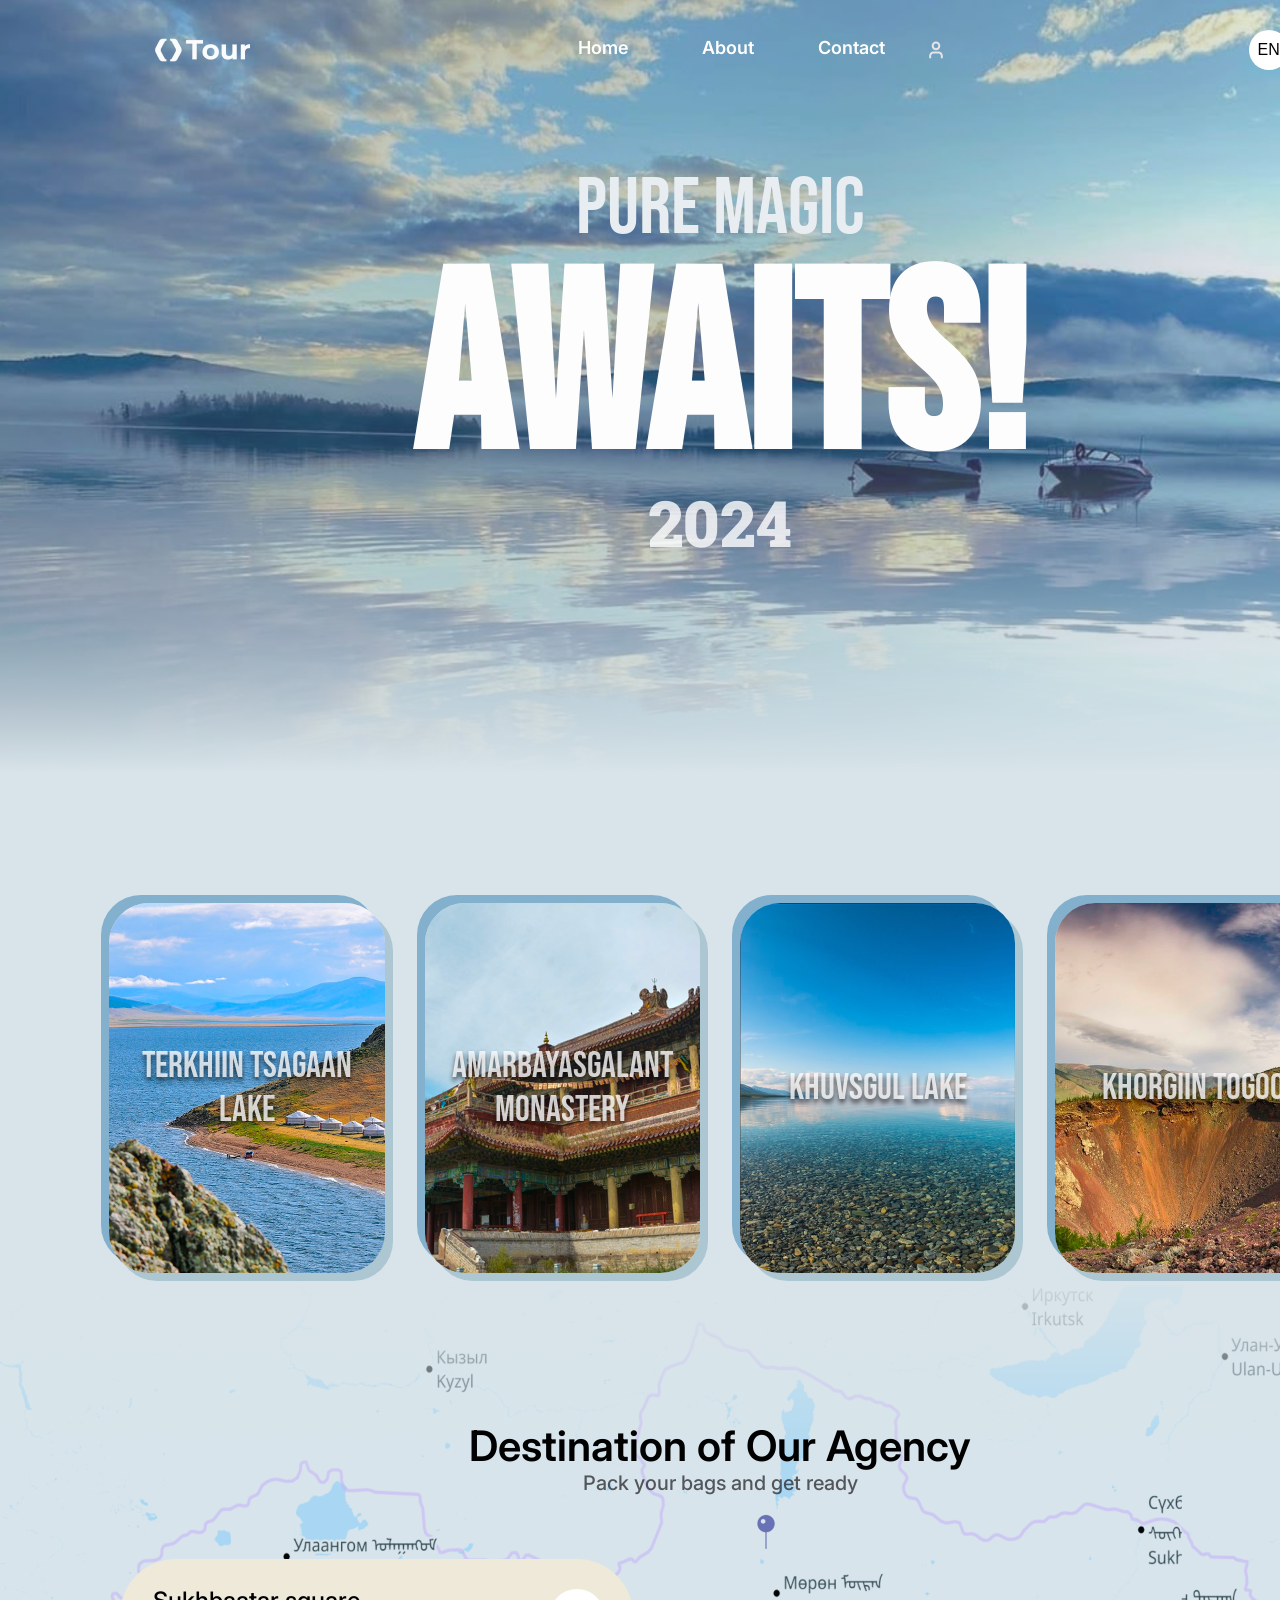
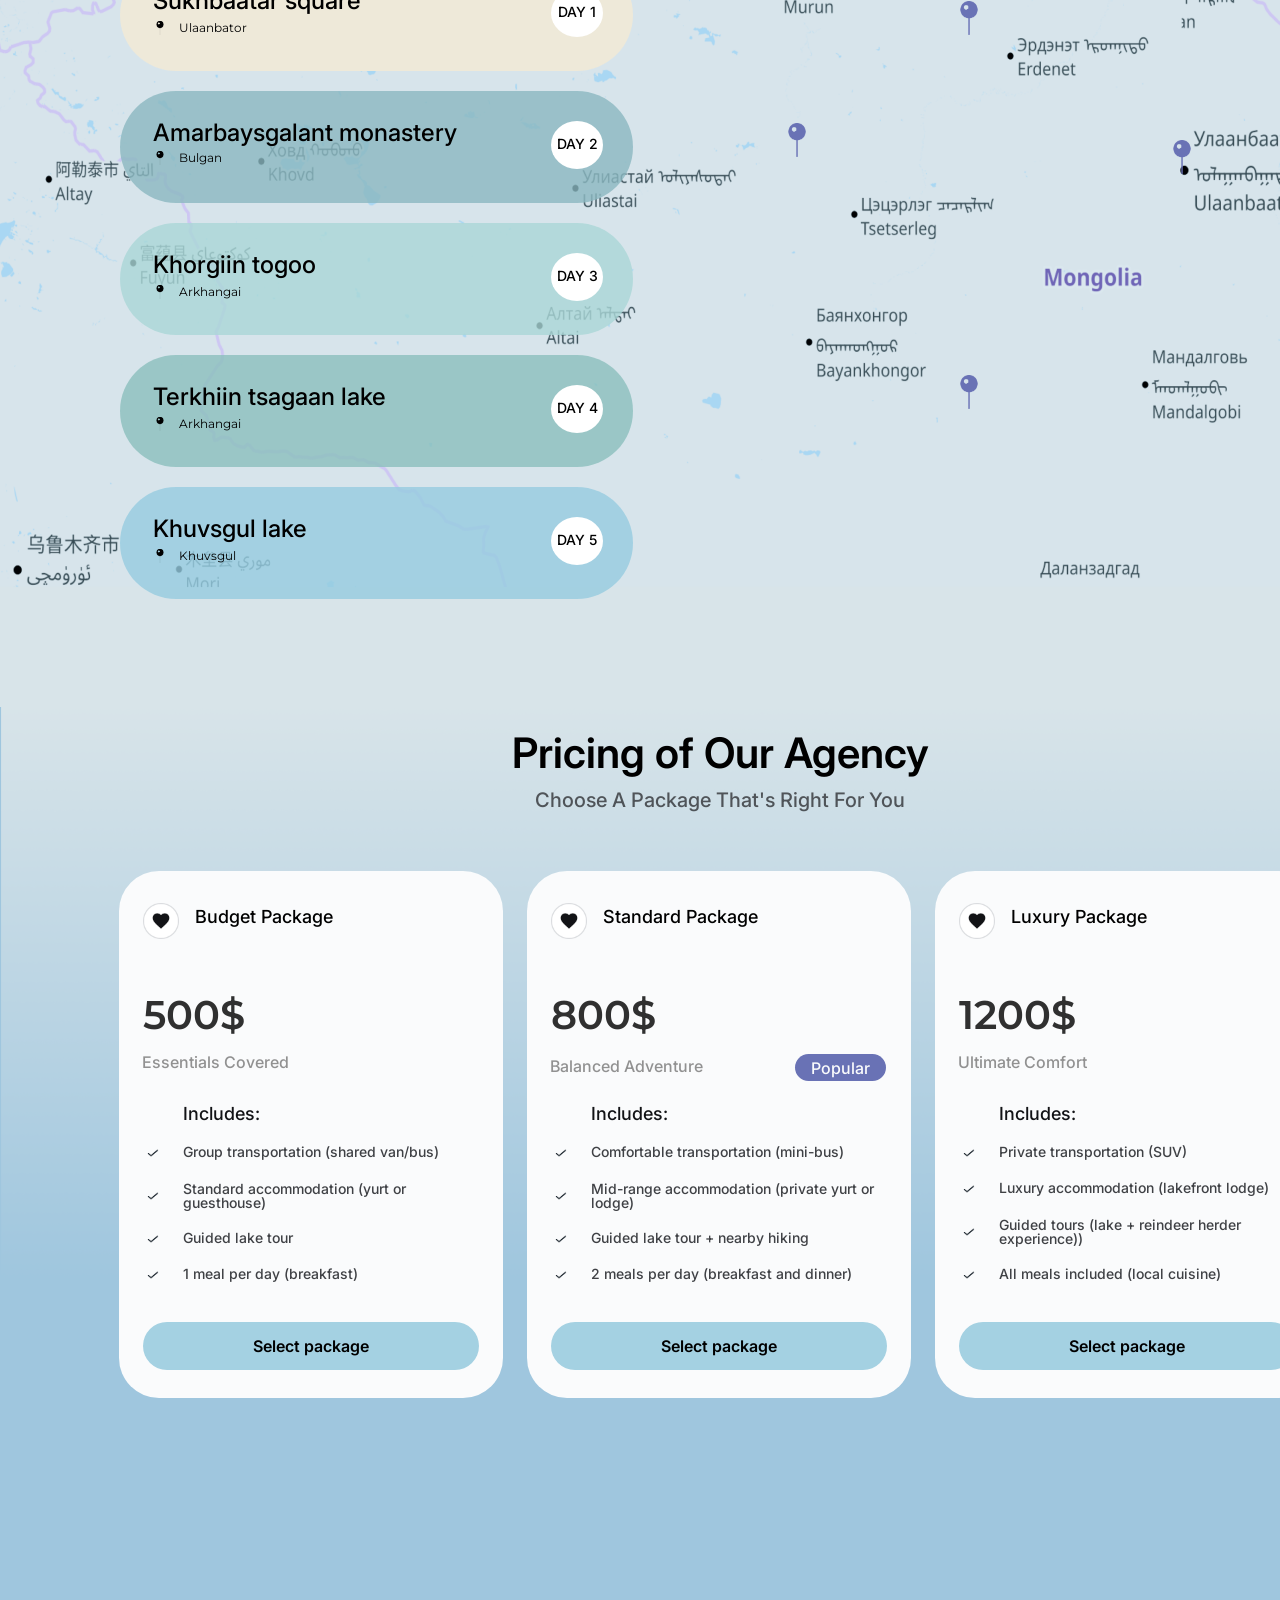
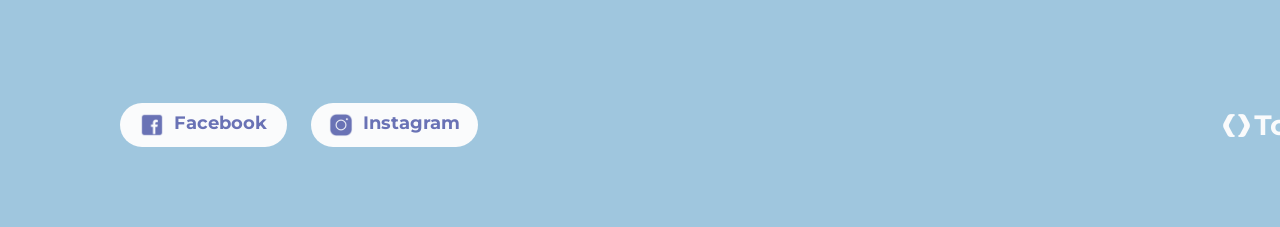
<file: index.html>
<!doctype html>
<html lang="en">
  <head>
    <meta charset="UTF-8" />
    <meta name="viewport" content="width=device-width, initial-scale=1.0" />
    <title>Pinetour</title>
    <link rel="preconnect" href="https://fonts.googleapis.com" />
    <link rel="preconnect" href="https://fonts.gstatic.com" crossorigin />
    <link
      href="https://fonts.googleapis.com/css2?family=Bebas+Neue&display=swap"
      rel="stylesheet"
    />
    <link rel="preconnect" href="https://fonts.googleapis.com" />
    <link rel="preconnect" href="https://fonts.gstatic.com" crossorigin />
    <link
      href="https://fonts.googleapis.com/css2?family=Bebas+Neue&family=Hanuman:wght@100..900&display=swap"
      rel="stylesheet"
    />
    <link rel="stylesheet" href="index.css" />
  </head>
  <body style="padding: 0px; margin: 0px">
    <main>
      <section id="hero">
        <div class="headerBackground">
          <!-- Header Section -->
          <header
            style="
              height: 100px;
              display: flex;
              justify-content: space-around;
              align-items: center;
              position: fixed;
              width: 1440px;
            "
          >
            <img
              src="/logo 1.png"
              alt="logo"
              style="width: 100px; height: 34px"
            />
            <div style="display: flex; gap: 24px">
              <nav
                style="
                  width: 100px;
                  height: 22px;
                  color: white;
                  
                "
              >
                <a href="#hero" class="a"><p class="style">Home</p></a>
              </nav>
              <nav
                style="
                  width: 100px;
                  height: 22px;
                  color: white;
                  
                "
              >
                <a href="#Location" class="a"><p class="style">About</p></a>
              </nav>
              <nav
                style="
                  width: 100px;
                  height: 22px;
                  color: white;
                  
                "
              >
                <a href="#Footer" class="a"><p class="style">Contact</p></a>
              </nav>
              <img src="/user.svg" alt="user icon" />
            </div>
            <div
              style="
                width: 40px;
                height: 40px;
                border-radius: 50%;
                background-color: white;
                display: flex;
                justify-content: center;
                align-items: center;
              "
            >
              EN
            </div>
          </header>

          <!-- Hero Section -->
          <div
            style="
              height: 394px;
              width: 618px;
              align-content: center;
              margin-inline: auto;
              padding-top: 169px;
            "
          >
            <div
              style="
                height: 80px;
                width: 618px;
                display: flex;
                justify-content: center;
                text-align: center;
              "
            >
              <p
                style="
                  display: flex;
                  flex-wrap: wrap;
                  align-content: center;
                  color: #e8edf2;
                  line-height: 100%;
                  font-size: 80px;
                  font-family: Bebas Neue;
                  margin: 0;
                  padding: 0;
                "
              >
                PURE MAGIC
              </p>
            </div>
            <div
              style="
                height: 250px;
                width: 618px;
                display: flex;
                justify-content: center;
                align-content: center;
              "
            >
              <p
                style="
                  color: #fdfdfe;
                  font-family: &quot;Bebas Neue&quot;, sans-serif;
                  font-size: 250px;
                  line-height: 100%;
                  margin: 0px;
                  padding: 0px;
                  display: flex;
                  flex-wrap: wrap;
                  font-weight: bold;
                "
              >
                AWAITS!
              </p>
            </div>
            <p
              class="style1"
            >
              2024
            </p>
          </div>
        </div>
      </section>
      <section id="Location">
        <div
          style="
            background-image: url(/1.1.png);
            width: 1440px;
            height: 512px;
            padding: 10px;
            margin: auto;
          "
        >
          <div class="card-container">
            <div class="card cardImgOne">
              <p class="cardText">Terkhiin tsagaan lake</p>
            </div>
            <div class="card cardImgTwo">
              <p class="cardText">Amarbayasgalant Monastery</p>
            </div>
            <div class="card cardImgThree">
              <p class="cardText">Khuvsgul lake</p>
            </div>
            <div class="card cardImgFour">
              <p class="cardText">Khorgiin togoo</p>
            </div>
          </div>
        </div>
      </section>
      <section id="Roadmap">
        <div class="roadMapContainer">
          <div class="roadMapTContainer">
            <div class="roadMapTextContainer">
              <h1 class="semi-bold-text destinationText">
                Destination of Our Agency
              </h1>
              <p class="semi-bold-text2 destinationDescription">
                Pack your bags and get ready
              </p>
            </div>
            <div class="destinationCardContainer">
              <div class="roadMap">
                <div
                  class="destinationCard sukh"
                  style="background-color: #eee9d9"
                >
                  <div class="roadMap1">
                    <div class="roadMap2">
                      <p class="semi-bold-text3">Sukhbaatar square</p>
                      <div class="roadMap3">
                        <img
                          src="Icon Container 2.png"
                          alt="icon"
                          style="width: 14px; height: 14px"
                        />
                        <p class="roadMap4">Ulaanbator</p>
                      </div>
                    </div>
                    <div class="roadMap5">
                      <p class="roadMap6">DAY 1</p>
                    </div>
                  </div>
                </div>
                <div
                  class="destinationCard amar"
                  style="background-color: #8bb8c1cc"
                >
                  <div class="roadMap1">
                    <div class="roadMap7">
                      <p class="semi-bold-text3">Amarbaysgalant monastery</p>
                      <div class="roadMap3">
                        <img
                          src="Icon Container 2.png"
                          alt="icon"
                          style="width: 14px; height: 14px"
                        />
                        <p class="roadMap4">Bulgan</p>
                      </div>
                    </div>
                    <div class="roadMap5">
                      <p class="roadMap6">DAY 2</p>
                    </div>
                  </div>
                </div>
                <div
                  class="destinationCard khorgo"
                  style="background-color: #aad8d7cc"
                >
                  <div class="roadMap1">
                    <div class="roadMap8">
                      <p class="semi-bold-text3">Khorgiin togoo</p>
                      <div class="roadMap3">
                        <img
                          src="Icon Container 2.png"
                          alt="icon"
                          style="width: 14px; height: 14px"
                        />
                        <p class="roadMap4">Arkhangai</p>
                      </div>
                    </div>
                    <div class="roadMap5">
                      <p class="roadMap6">DAY 3</p>
                    </div>
                  </div>
                </div>
                <div
                  class="destinationCard terkh"
                  style="background-color: #8bc0bdcc"
                >
                  <div class="roadMap1">
                    <div class="roadMap9">
                      <p class="semi-bold-text3">Terkhiin tsagaan lake</p>
                      <div class="roadMap3">
                        <img
                          src="Icon Container 2.png"
                          alt="icon"
                          style="width: 14px; height: 14px"
                        />
                        <p class="roadMap4">Arkhangai</p>
                      </div>
                    </div>
                    <div class="roadMap5">
                      <p class="roadMap6">DAY 4</p>
                    </div>
                  </div>
                </div>
                <div
                  class="destinationCard khuvs"
                  style="background-color: #97cce0cc"
                >
                  <div class="roadMap1">
                    <div class="roadMap10">
                      <p class="semi-bold-text3">Khuvsgul lake</p>
                      <div class="roadMap3">
                        <img
                          src="Icon Container 2.png"
                          alt="icon"
                          style="width: 14px; height: 14px"
                        />
                        <p class="roadMap4">Khuvsgul</p>
                      </div>
                    </div>
                    <div class="roadMap5">
                      <p class="roadMap6">DAY 5</p>
                    </div>
                  </div>
                </div>
              </div>
              <div class="roadMap11">
                <img src="MapPin 1.png" alt="icon" class="icon2" />
                <img
                  src="Frame 176.png"
                  alt="Sukhbaatar picture"
                  class="picturePop1"
                />
                <img src="MapPin 1.png" alt="icon" class="icon1" />
                <img
                  src="Frame 177.png"
                  alt="Amarbaysgalant monastry"
                  class="picturePop2"
                />
                <img src="MapPin 1.png" alt="icon" class="icon3" />
                <img src="11111.png" alt="Khorgiin togoo" class="picturePop3" />
                <img src="MapPin 1.png" alt="icon" class="icon4" />
                <img
                  src="Frame 178.png"
                  alt="Terkhiin tsagaan lake"
                  class="picturePop4"
                />
                <img
                  src="Frame 179.png"
                  alt="Khuvsgul lake"
                  class="picturePop5"
                />
              </div>
            </div>
          </div>
        </div>
      </section>
      <secion id="Footer">
        <div class="footerBackground">
          <div class="footerBackground1">
            <div class="footerBackground2">
              <h1 class="semi-bold-text destinationText">
                Pricing of Our Agency
              </h1>
              <p class="semi-bold-text2 destinationDescription">
                Choose A Package That's Right For You
              </p>
            </div>
            <div class="footerBackground3">
              <div class="footerPackage">
                <div class="footerPackage1">
                  <div class="footerHeartIcon">
                    <img
                      src="IconButton 1.png"
                      alt="Heart icon"
                      class="footerHeartIcon1"
                    />
                  </div>
                  <div class="footerInPackage">
                    <p class="footerInPackageText">Budget Package</p>
                  </div>
                </div>
                <div class="footerMoney">
                  <div class="footerMoneyTom">
                    <div class="footerMoneyTom1">
                      <div class="footerMoneyTom1-1">
                        <p class="footerMoneyTomText">500$</p>
                      </div>
                      <div class="footerMoneyTom11">
                        <p class="footerMoneyTomText1">Essentials Covered</p>
                      </div>
                    </div>
                    <div class="footerInclude">
                      <div class="footerInclude1">
                        <div class="footerInclude1-1">
                          <p class="footerInclude1-1Text">Includes:</p>
                        </div>
                      </div>
                      <div class="footerInclude2">
                        <div class="footerInclude2-1">
                          <img
                            src="check.png"
                            alt="icon"
                            class="footerIncludeCheck"
                          />
                        </div>
                        <div class="footerInclude2-2">
                          <p class="footerInclude2-2Text">
                            Group transportation (shared van/bus)
                          </p>
                        </div>
                      </div>
                      <div class="footerInclude3">
                        <div class="footerInclude2-1">
                          <img
                            src="check.png"
                            alt="icon"
                            class="footerIncludeCheck"
                          />
                        </div>
                        <div class="footerInclude3-1">
                          <p class="footerInclude2-2Text">
                            Standard accommodation (yurt or guesthouse)
                          </p>
                        </div>
                      </div>
                      <div class="footerInclude4">
                        <div class="footerInclude2-1">
                          <img
                            src="check.png"
                            alt="icon"
                            class="footerIncludeCheck"
                          />
                        </div>
                        <div class="footerInclude2-2">
                          <p class="footerInclude2-2Text">Guided lake tour</p>
                        </div>
                      </div>
                      <div class="footerInclude5">
                        <div class="footerInclude2-1">
                          <img
                            src="check.png"
                            alt="icon"
                            class="footerIncludeCheck"
                          />
                        </div>
                        <div class="footerInclude2-2">
                          <p class="footerInclude2-2Text">
                            1 meal per day (breakfast)
                          </p>
                        </div>
                      </div>
                    </div>
                  </div>
                  <div class="footerMoneyJijig">
                    <div class="footMoneyJijig1">
                      <div class="footMoneyJijig2">
                        <p class="footMoneyJijigText">Select package</p>
                      </div>
                    </div>
                  </div>
                </div>
              </div>
              <div class="footerPackage">
                <div class="footerPackage1">
                  <div class="footerHeartIcon">
                    <img
                      src="IconButton 1.png"
                      alt="Heart icon"
                      class="footerHeartIcon1"
                    />
                  </div>
                  <div class="footerInPackage1">
                    <p class="footerInPackageText">Standard Package</p>
                  </div>
                </div>
                <div class="footerMoney">
                  <div class="footerMoneyTom">
                    <div class="footerMoneyTom1">
                      <div class="footerMoneyTom1-1">
                        <p class="footerMoneyTomText">800$</p>
                      </div>
                      <div class="footerMoneyTom12P">
                        <div class="footerMoneyTom123">
                          <p class="footerMoneyTomText1">Balanced Adventure</p>
                        </div>
                        <div class="footerMoneyTom12Popular">
                          <p class="footerMoneyTomTextP">Popular</p>
                        </div>
                      </div>
                    </div>
                    <div class="footerInclude">
                      <div class="footerInclude1">
                        <div class="footerInclude1-1">
                          <p class="footerInclude1-1Text">Includes:</p>
                        </div>
                      </div>
                      <div class="footerInclude2">
                        <div class="footerInclude2-1">
                          <img
                            src="check.png"
                            alt="icon"
                            class="footerIncludeCheck"
                          />
                        </div>
                        <div class="footerInclude2-2">
                          <p class="footerInclude2-2Text">
                            Comfortable transportation (mini-bus)
                          </p>
                        </div>
                      </div>
                      <div class="footerInclude3">
                        <div class="footerInclude2-1">
                          <img
                            src="check.png"
                            alt="icon"
                            class="footerIncludeCheck"
                          />
                        </div>
                        <div class="footerInclude3-1">
                          <p class="footerInclude2-2Text">
                            Mid-range accommodation (private yurt or lodge)
                          </p>
                        </div>
                      </div>
                      <div class="footerInclude4">
                        <div class="footerInclude2-1">
                          <img
                            src="check.png"
                            alt="icon"
                            class="footerIncludeCheck"
                          />
                        </div>
                        <div class="footerInclude2-2">
                          <p class="footerInclude2-2Text">
                            Guided lake tour + nearby hiking
                          </p>
                        </div>
                      </div>
                      <div class="footerInclude5">
                        <div class="footerInclude2-1">
                          <img
                            src="check.png"
                            alt="icon"
                            class="footerIncludeCheck"
                          />
                        </div>
                        <div class="footerInclude2-2">
                          <p class="footerInclude2-2Text">
                            2 meals per day (breakfast and dinner)
                          </p>
                        </div>
                      </div>
                    </div>
                  </div>
                  <div class="footerMoneyJijig">
                    <div class="footMoneyJijig1">
                      <div class="footMoneyJijig2">
                        <p class="footMoneyJijigText">Select package</p>
                      </div>
                    </div>
                  </div>
                </div>
              </div>
              <div class="footerPackage">
                <div class="footerPackage1">
                  <div class="footerHeartIcon">
                    <img
                      src="IconButton 1.png"
                      alt="Heart icon"
                      class="footerHeartIcon1"
                    />
                  </div>
                  <div class="footerInPackage2">
                    <p class="footerInPackageText">Luxury Package</p>
                  </div>
                </div>
                <div class="footerMoney">
                  <div class="footerMoneyTom">
                    <div class="footerMoneyTom1">
                      <div class="footerMoneyTom1-1">
                        <p class="footerMoneyTomText">1200$</p>
                      </div>
                      <div class="footerMoneyTom11">
                        <p class="footerMoneyTomText1">Ultimate Comfort</p>
                      </div>
                    </div>
                    <div class="footerInclude">
                      <div class="footerInclude1">
                        <div class="footerInclude1-1">
                          <p class="footerInclude1-1Text">Includes:</p>
                        </div>
                      </div>
                      <div class="footerInclude2">
                        <div class="footerInclude2-1">
                          <img
                            src="check.png"
                            alt="icon"
                            class="footerIncludeCheck"
                          />
                        </div>
                        <div class="footerInclude2-2">
                          <p class="footerInclude2-2Text">
                            Private transportation (SUV)
                          </p>
                        </div>
                      </div>
                      <div class="footerInclude4">
                        <div class="footerInclude2-1">
                          <img
                            src="check.png"
                            alt="icon"
                            class="footerIncludeCheck"
                          />
                        </div>
                        <div class="footerInclude2-2">
                          <p class="footerInclude2-2Text">
                            Luxury accommodation (lakefront lodge)
                          </p>
                        </div>
                      </div>
                      <div class="footerInclude3">
                        <div class="footerInclude2-1">
                          <img
                            src="check.png"
                            alt="icon"
                            class="footerIncludeCheck"
                          />
                        </div>
                        <div class="footerInclude3-1">
                          <p class="footerInclude2-2Text">
                            Guided tours (lake + reindeer herder experience))
                          </p>
                        </div>
                      </div>
                      <div class="footerInclude5">
                        <div class="footerInclude2-1">
                          <img
                            src="check.png"
                            alt="icon"
                            class="footerIncludeCheck"
                          />
                        </div>
                        <div class="footerInclude2-2">
                          <p class="footerInclude2-2Text">
                            All meals included (local cuisine)
                          </p>
                        </div>
                      </div>
                    </div>
                  </div>
                  <div class="footerMoneyJijig">
                    <div class="footMoneyJijig1">
                      <div class="footMoneyJijig2">
                        <p class="footMoneyJijigText">Select package</p>
                      </div>
                    </div>
                  </div>
                </div>
              </div>
            </div>
          </div>
          <footer>
            <div class="footer">
              <div class="footer1">
                <div class="footer2">
                  <div class="footer2-1">
                    <div class="footer2-1-1">
                      <img
                        src="Facebook Icon.png"
                        alt="Facebook icon"
                        class="facebookIcon"
                      />
                    </div>
                    <div class="footer2-1-2">
                      <a
                        href="https://www.facebook.com/pinecone.academy.mongolia/"
                        class="facebookText"
                        >Facebook</a
                      >
                    </div>
                  </div>
                  <div class="footer2-1">
                    <div class="footer2-1-1">
                      <img
                        src="Instagram Icon.png"
                        alt="Instagram icon"
                        class="facebookIcon"
                      />
                    </div>
                    <div class="footer2-1-3">
                      <a
                        href="https://www.instagram.com/pineconemongolia/"
                        class="facebookText"
                        >Instagram</a
                      >
                    </div>
                  </div>
                </div>
                <div class="footer3">
                  <img
                    src="logo 1.svg"
                    alt="Pinecone logo"
                    class="footerLogo"
                  />
                </div>
              </div>
            </div>
          </footer>
        </div>
      </secion>
    </main>
  </body>
</html>
</file>
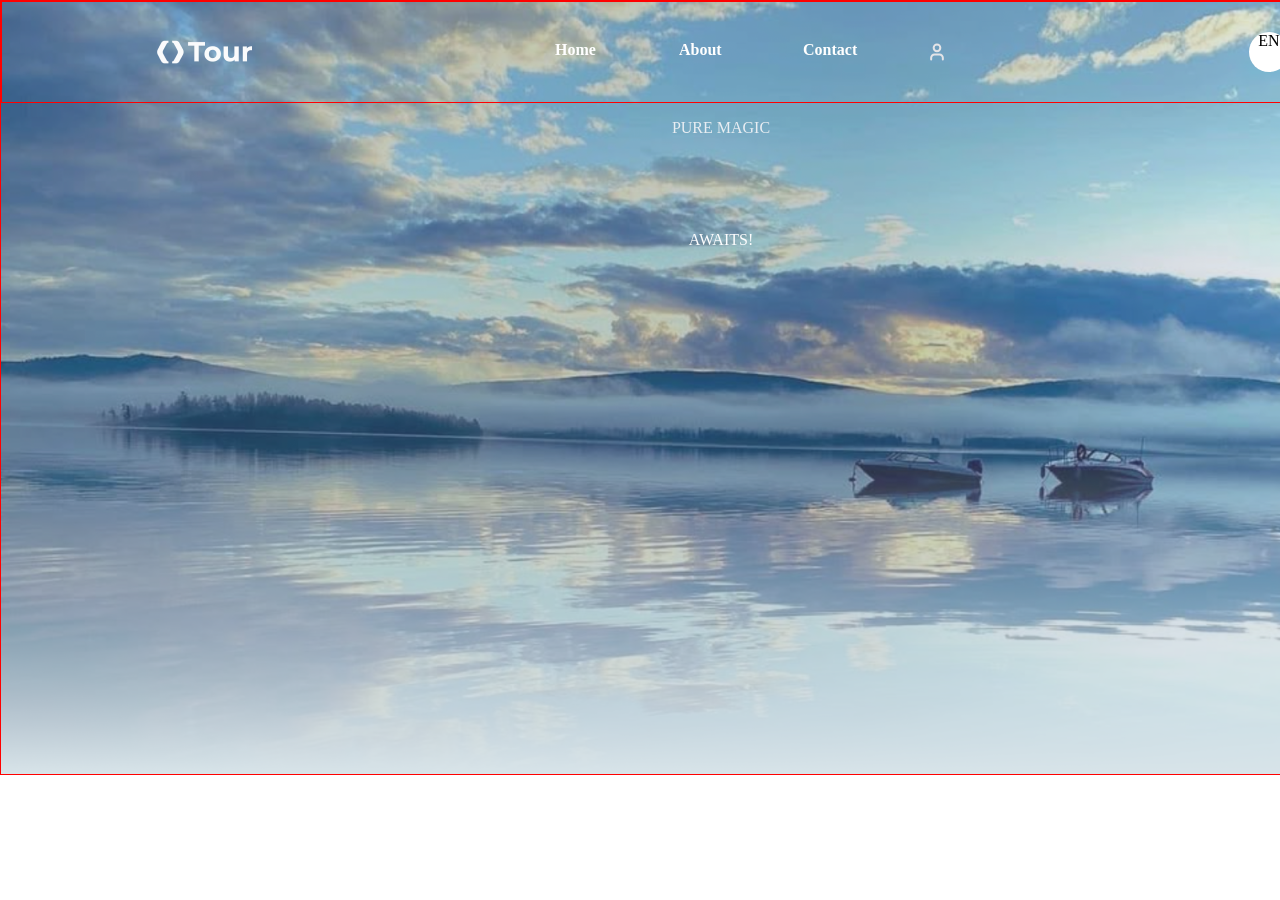
<file: 1.1.html>
<!DOCTYPE html>
<html lang="en">
<head>
    <meta charset="UTF-8">
    <meta name="viewport" content="width=device-width, initial-scale=1.0">
    <title>Pinetour</title>
</head>
<body style="padding: 0px; margin: 0px;">
   <div 
   style="
   background-image: url(/HeroImage.png); 
   width: 1440px; 
   height:773px; 
   border: 1px solid red;
   margin: auto;
   "
   >
     <div style="
     border: 1px solid red;
     height: 100px;
     display: flex;
     justify-content: space-around;
     align-items: center;
     "
     >
     <img src="/logo 1.png" alt="logo" style="width: 100px; height: 34px;">
        <div style="display: flex; gap: 24px">
        <p style="width: 100px; height: 22px; color: white; font-style: normal;"><b>Home</b></p>
        <p style="width: 100px; height: 22px; color: white; font-style: normal;"><b>About</b></p>
        <p style="width: 100px; height: 22px; color: white; font-style: normal;"><b>Contact</b></p>
        <img src="/user.svg" alt="user icon" />
        </div>
   <div style="
   width: 40px; 
   height: 40px; 
   border-radius: 50%; 
   background-color: white; 
   display: flex;
   justify-content: center;
   align-content:center;">EN</div>
   </div>
   <div style="
   display: flex;
   flex-flow: column wrap;
   text-align: center;
   align-content: center;
   justify-content: center;
   ">
    <p style="
   width: 618px;
   height: 80px;
   color: #e8edf2;
   ">PURE MAGIC</p>
   <p style="
   width: 618px;
   height: 394px;
   color: #fdfdfe;">AWAITS!</p>

   </div>
</body>
</html>
</file>
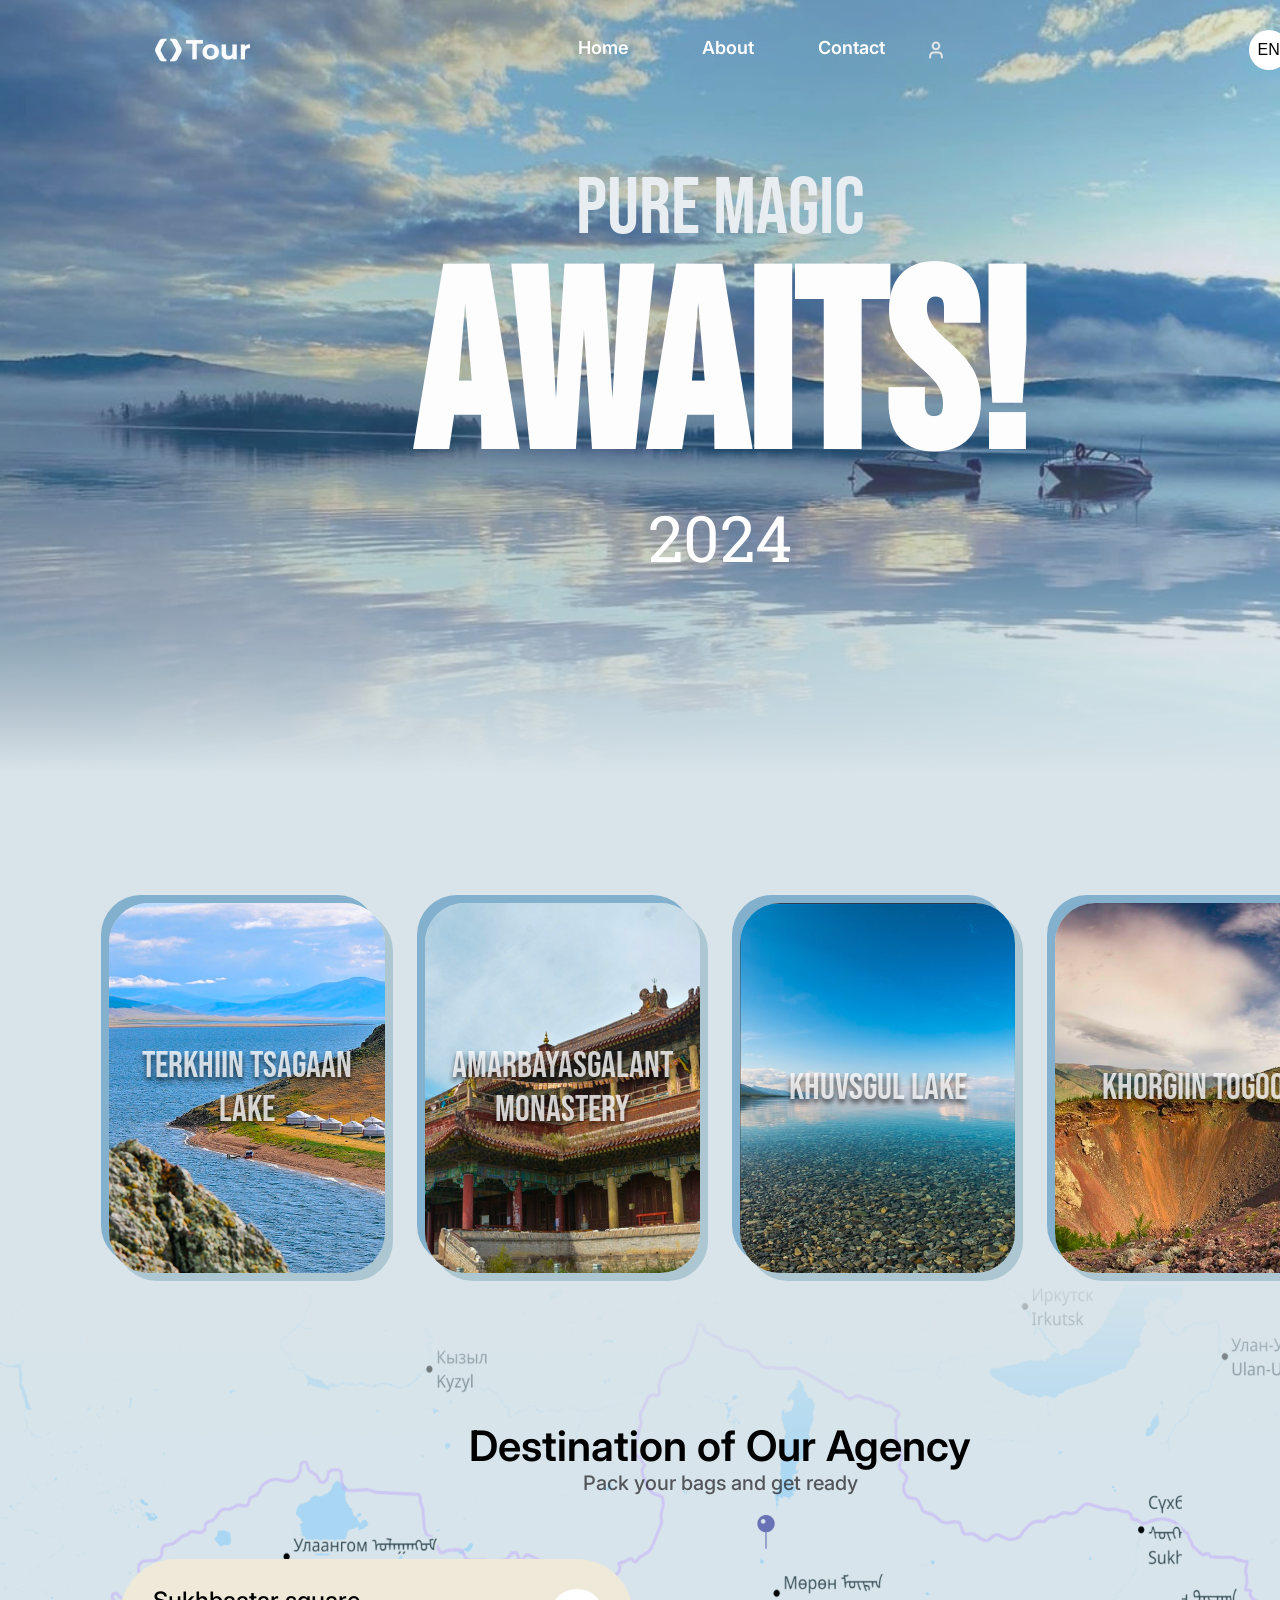
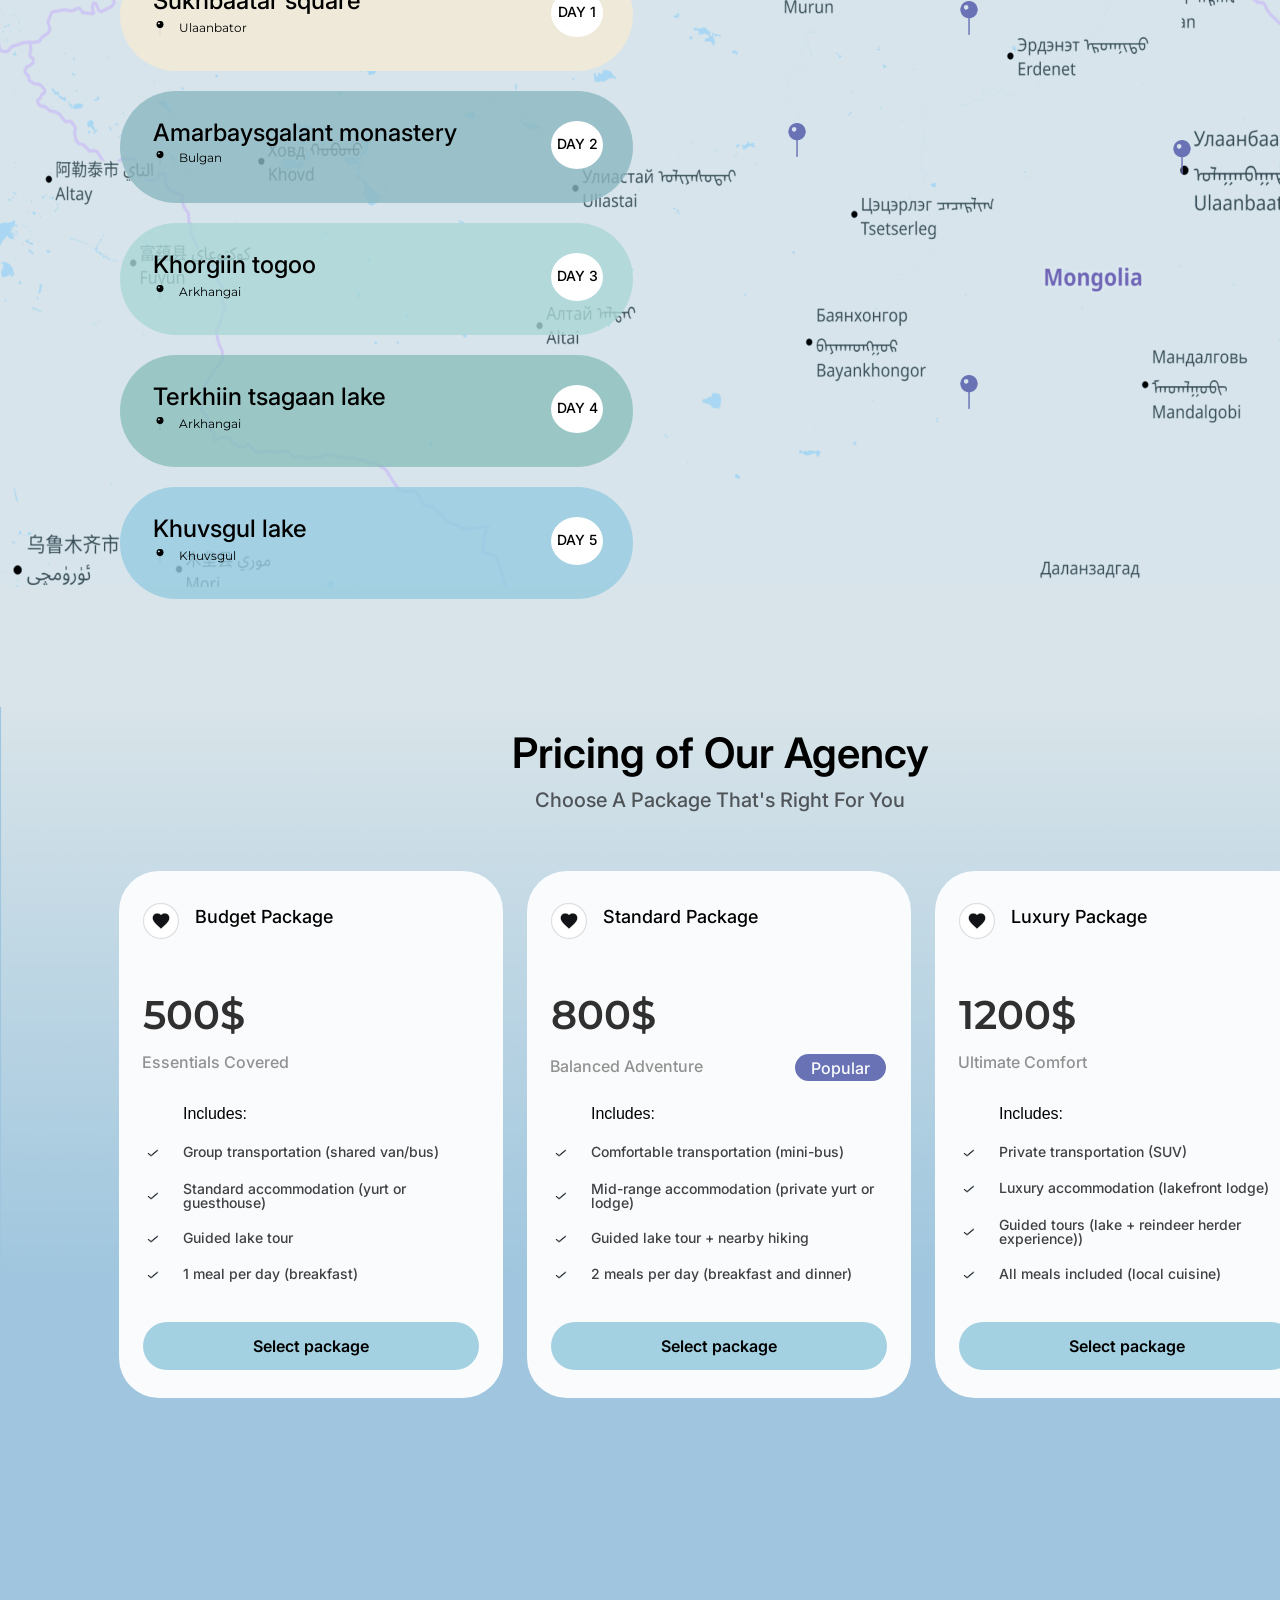
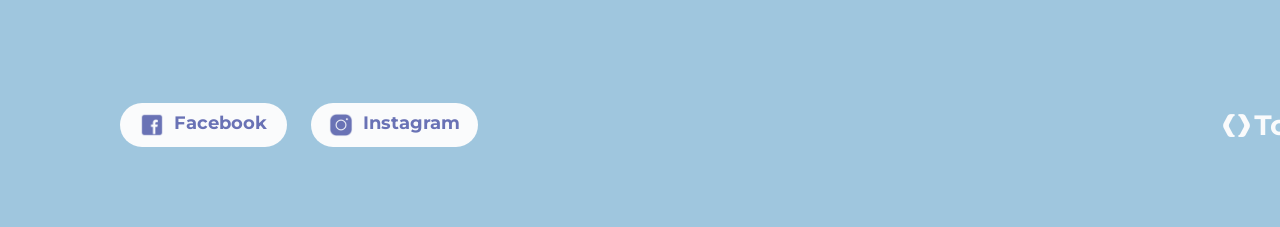
<file: 1.html>
<!doctype html>
<html lang="en">
  <head>
    <meta charset="UTF-8" />
    <meta name="viewport" content="width=device-width, initial-scale=1.0" />
    <title>Pinetour</title>
    <link rel="preconnect" href="https://fonts.googleapis.com" />
    <link rel="preconnect" href="https://fonts.gstatic.com" crossorigin />
    <link
      href="https://fonts.googleapis.com/css2?family=Bebas+Neue&display=swap"
      rel="stylesheet"
    />
    <link rel="preconnect" href="https://fonts.googleapis.com" />
    <link rel="preconnect" href="https://fonts.gstatic.com" crossorigin />
    <link
      href="https://fonts.googleapis.com/css2?family=Bebas+Neue&family=Hanuman:wght@100..900&display=swap"
      rel="stylesheet"
    />
    <link rel="stylesheet" href="index.css" />
  </head>
  <body style="padding: 0px; margin: 0px">
    <main>
      <section id="hero">
        <div
          class="headerBackground"
        >
          <!-- Header Section -->
          <header
            style="
          
              height: 100px;
              display: flex;
              justify-content: space-around;
              align-items: center;
              position: fixed;
              width: 1440px;
            "
          >
            <img
              src="/logo 1.png"
              alt="logo"
              style="width: 100px; height: 34px"
            />
            <div style="display: flex; gap: 24px">
              <nav
                style="
                  width: 100px;
                  height: 22px;
                  color: white;
                  font-family: 'Hanuman';
                "
              >
                <a href="#hero" class="a"><p class="style">Home</p></a>
              </nav>
              <nav
                style="
                  width: 100px;
                  height: 22px;
                  color: white;
                  font-family: Hanuman;
                "
              >
                <a href="#Location" class="a"><p class="style">About</p></a>
              </nav>
              <nav
                style="
                  width: 100px;
                  height: 22px;
                  color: white;
                  font-family: Hanuman;
                "
              >
                <a href="#Footer" class="a"><p class="style">Contact</p></a>
              </nav>
              <img src="/user.svg" alt="user icon" />
            </div>
            <div
              style="
                width: 40px;
                height: 40px;
                border-radius: 50%;
                background-color: white;
                display: flex;
                justify-content: center;
                align-items: center;
              "
            >
              EN
            </div>
          </header>

          <!-- Hero Section -->
          <div
            style="
              height: 394px;
              width: 618px;
              align-content: center;
              margin-inline: auto;
              padding-top: 169px;
            
            "
          >
            <div
              style="
               
                height: 80px;
                width: 618px;
                display: flex;
                justify-content: center;
                text-align: center;
              "
            >
              <p
                style="
                  display: flex;
                  flex-wrap: wrap;
                  align-content: center;
                  color: #e8edf2;
                  line-height: 100%;
                  font-size: 80px;
                  font-family: Bebas Neue;
                  margin: 0;
                  padding: 0;
                "
              >
                PURE MAGIC
              </p>
            </div>
            <div
              style="
               
                height: 250px;
                width: 618px;
                display: flex;
                justify-content: center;
                align-content: center;
              "
            >
              <p
                style="
                  color: #fdfdfe;
                  font-family: 'Bebas Neue', sans-serif;
                  font-size: 250px;
                  line-height: 100%;
                  margin: 0px;
                  padding: 0px;
                  display: flex;
                  flex-wrap: wrap;
                  font-weight: bold;"
                
              >
                AWAITS!
              </p>
            </div>
            <p
              style="
                display: flex;
                justify-content: center;
                font-family: Hanuman;
                font-style: black;
                font-size: 64px;
                padding: 0;
                margin: 0;
                color: #ffffff;
              "
            >
              2024
            </p>
          </div>
        </div>
      </section>
      <section id="Location">
        <div
          style="
            background-image: url(/1.1.png);
            width: 1440px;
            height: 512px;
            padding: 10px;
            margin: auto;
          "
        >
          <div class="card-container">
            <div class="card cardImgOne">
              <p class="cardText">Terkhiin tsagaan lake</p>
            </div>
            <div class="card cardImgTwo">
              <p class="cardText">Amarbayasgalant Monastery</p>
            </div>
            <div class="card cardImgThree">
              <p class="cardText">Khuvsgul lake</p>
            </div>
            <div class="card cardImgFour">
              <p class="cardText">Khorgiin togoo</p>
            </div>
          </div>
        </div>
      </section>
      <section id="Roadmap">
        <div class="roadMapContainer">
          <div class="roadMapTContainer">
            <div class="roadMapTextContainer">
              <h1 class="semi-bold-text destinationText">
                Destination of Our Agency
              </h1>
              <p class="semi-bold-text2 destinationDescription">
                Pack your bags and get ready
              </p>
            </div>
            <div class="destinationCardContainer">
              <div class="roadMap">
                <div
                  class="destinationCard sukh"
                  style="background-color: #eee9d9"
                >
                  <div class="roadMap1">
                    <div class="roadMap2">
                      <p class="semi-bold-text3">Sukhbaatar square</p>
                      <div class="roadMap3">
                        <img
                          src="Icon Container 2.png"
                          alt="icon"
                          style="width: 14px; height: 14px"
                        />
                        <p class="roadMap4">Ulaanbator</p>
                      </div>
                    </div>
                    <div class="roadMap5">
                      <p class="roadMap6">DAY 1</p>
                    </div>
                  </div>
                </div>
                <div
                  class="destinationCard amar"
                  style="background-color: #8bb8c1cc"
                >
                  <div class="roadMap1">
                    <div class="roadMap7">
                      <p class="semi-bold-text3">Amarbaysgalant monastery</p>
                      <div class="roadMap3">
                        <img
                          src="Icon Container 2.png"
                          alt="icon"
                          style="width: 14px; height: 14px"
                        />
                        <p class="roadMap4">Bulgan</p>
                      </div>
                    </div>
                    <div class="roadMap5">
                      <p class="roadMap6">DAY 2</p>
                    </div>
                  </div>
                </div>
                <div
                  class="destinationCard khorgo"
                  style="background-color: #aad8d7cc"
                >
                  <div class="roadMap1">
                    <div class="roadMap8">
                      <p class="semi-bold-text3">Khorgiin togoo</p>
                      <div class="roadMap3">
                        <img
                          src="Icon Container 2.png"
                          alt="icon"
                          style="width: 14px; height: 14px"
                        />
                        <p class="roadMap4">Arkhangai</p>
                      </div>
                    </div>
                    <div class="roadMap5">
                      <p class="roadMap6">DAY 3</p>
                    </div>
                  </div>
                </div>
                <div
                  class="destinationCard terkh"
                  style="background-color: #8bc0bdcc"
                >
                  <div class="roadMap1">
                    <div class="roadMap9">
                      <p class="semi-bold-text3">Terkhiin tsagaan lake</p>
                      <div class="roadMap3">
                        <img
                          src="Icon Container 2.png"
                          alt="icon"
                          style="width: 14px; height: 14px"
                        />
                        <p class="roadMap4">Arkhangai</p>
                      </div>
                    </div>
                    <div class="roadMap5">
                      <p class="roadMap6">DAY 4</p>
                    </div>
                  </div>
                </div>
                <div
                  class="destinationCard khuvs"
                  style="background-color: #97cce0cc"
                >
                  <div class="roadMap1">
                    <div class="roadMap10">
                      <p class="semi-bold-text3">Khuvsgul lake</p>
                      <div class="roadMap3">
                        <img
                          src="Icon Container 2.png"
                          alt="icon"
                          style="width: 14px; height: 14px"
                        />
                        <p class="roadMap4">Khuvsgul</p>
                      </div>
                    </div>
                    <div class="roadMap5">
                      <p class="roadMap6">DAY 5</p>
                    </div>
                  </div>
                </div>
              </div>
              <div class="roadMap11">
                <img src="MapPin 1.png" alt="icon" class="icon2" />
                <img
                  src="Frame 176.png"
                  alt="Sukhbaatar picture"
                  class="picturePop1"
                />
                <img src="MapPin 1.png" alt="icon" class="icon1" />
                <img
                  src="Frame 177.png"
                  alt="Amarbaysgalant monastry"
                  class="picturePop2"
                />
                <img src="MapPin 1.png" alt="icon" class="icon3" />
                <img src="11111.png" alt="Khorgiin togoo" class="picturePop3" />
                <img src="MapPin 1.png" alt="icon" class="icon4" />
                <img
                  src="Frame 178.png"
                  alt="Terkhiin tsagaan lake"
                  class="picturePop4"
                />
                <img
                  src="Frame 179.png"
                  alt="Khuvsgul lake"
                  class="picturePop5"
                />
              </div>
            </div>
          </div>
        </div>
      </section>
      <secion id="Footer">
        <div class="footerBackground">
          <div class="footerBackground1">
            <div class="footerBackground2">
              <h1 class="semi-bold-text destinationText">
                Pricing of Our Agency
              </h1>
              <p class="semi-bold-text2 destinationDescription">
                Choose A Package That's Right For You
              </p>
            </div>
            <div class="footerBackground3">
              <div class="footerPackage">
                <div class="footerPackage1">
                  <div class="footerHeartIcon">
                    <img
                      src="IconButton 1.png"
                      alt="Heart icon"
                      class="footerHeartIcon1"
                    />
                  </div>
                  <div class="footerInPackage">
                    <p class="footerInPackageText">Budget Package</p>
                  </div>
                </div>
                <div class="footerMoney">
                  <div class="footerMoneyTom">
                    <div class="footerMoneyTom1">
                      <div class="footerMoneyTom1-1">
                        <p class="footerMoneyTomText">500$</p>
                      </div>
                      <div class="footerMoneyTom11">
                        <p class="footerMoneyTomText1">Essentials Covered</p>
                      </div>
                    </div>
                    <div class="footerInclude">
                      <div class="footerInclude1">
                        <div class="footerInclude1-1">
                          <p>Includes:</p>
                        </div>
                      </div>
                      <div class="footerInclude2">
                        <div class="footerInclude2-1">
                          <img
                            src="check.png"
                            alt="icon"
                            class="footerIncludeCheck"
                          />
                        </div>
                        <div class="footerInclude2-2">
                          <p class="footerInclude2-2Text">
                            Group transportation (shared van/bus)
                          </p>
                        </div>
                      </div>
                      <div class="footerInclude3">
                        <div class="footerInclude2-1">
                          <img
                            src="check.png"
                            alt="icon"
                            class="footerIncludeCheck"
                          />
                        </div>
                        <div class="footerInclude3-1">
                          <p class="footerInclude2-2Text">
                            Standard accommodation (yurt or guesthouse)
                          </p>
                        </div>
                      </div>
                      <div class="footerInclude4">
                        <div class="footerInclude2-1">
                          <img
                            src="check.png"
                            alt="icon"
                            class="footerIncludeCheck"
                          />
                        </div>
                        <div class="footerInclude2-2">
                          <p class="footerInclude2-2Text">Guided lake tour</p>
                        </div>
                      </div>
                      <div class="footerInclude5">
                        <div class="footerInclude2-1">
                          <img
                            src="check.png"
                            alt="icon"
                            class="footerIncludeCheck"
                          />
                        </div>
                        <div class="footerInclude2-2">
                          <p class="footerInclude2-2Text">
                            1 meal per day (breakfast)
                          </p>
                        </div>
                      </div>
                    </div>
                  </div>
                  <div class="footerMoneyJijig">
                    <div class="footMoneyJijig1">
                      <div class="footMoneyJijig2">
                        <p class="footMoneyJijigText">Select package</p>
                      </div>
                    </div>
                  </div>
                </div>
              </div>
              <div class="footerPackage">
                <div class="footerPackage1">
                  <div class="footerHeartIcon">
                    <img
                      src="IconButton 1.png"
                      alt="Heart icon"
                      class="footerHeartIcon1"
                    />
                  </div>
                  <div class="footerInPackage1">
                    <p class="footerInPackageText">Standard Package</p>
                  </div>
                </div>
                <div class="footerMoney">
                  <div class="footerMoneyTom">
                    <div class="footerMoneyTom1">
                      <div class="footerMoneyTom1-1">
                        <p class="footerMoneyTomText">800$</p>
                      </div>
                      <div class="footerMoneyTom12P">
                        <div class="footerMoneyTom123">
                          <p class="footerMoneyTomText1">Balanced Adventure</p>
                        </div>
                        <div class="footerMoneyTom12Popular">
                          <p class="footerMoneyTomTextP">Popular</p>
                        </div>
                      </div>
                    </div>
                    <div class="footerInclude">
                      <div class="footerInclude1">
                        <div class="footerInclude1-1">
                          <p>Includes:</p>
                        </div>
                      </div>
                      <div class="footerInclude2">
                        <div class="footerInclude2-1">
                          <img
                            src="check.png"
                            alt="icon"
                            class="footerIncludeCheck"
                          />
                        </div>
                        <div class="footerInclude2-2">
                          <p class="footerInclude2-2Text">
                            Comfortable transportation (mini-bus)
                          </p>
                        </div>
                      </div>
                      <div class="footerInclude3">
                        <div class="footerInclude2-1">
                          <img
                            src="check.png"
                            alt="icon"
                            class="footerIncludeCheck"
                          />
                        </div>
                        <div class="footerInclude3-1">
                          <p class="footerInclude2-2Text">
                            Mid-range accommodation (private yurt or lodge)
                          </p>
                        </div>
                      </div>
                      <div class="footerInclude4">
                        <div class="footerInclude2-1">
                          <img
                            src="check.png"
                            alt="icon"
                            class="footerIncludeCheck"
                          />
                        </div>
                        <div class="footerInclude2-2">
                          <p class="footerInclude2-2Text">
                            Guided lake tour + nearby hiking
                          </p>
                        </div>
                      </div>
                      <div class="footerInclude5">
                        <div class="footerInclude2-1">
                          <img
                            src="check.png"
                            alt="icon"
                            class="footerIncludeCheck"
                          />
                        </div>
                        <div class="footerInclude2-2">
                          <p class="footerInclude2-2Text">
                            2 meals per day (breakfast and dinner)
                          </p>
                        </div>
                      </div>
                    </div>
                  </div>
                  <div class="footerMoneyJijig">
                    <div class="footMoneyJijig1">
                      <div class="footMoneyJijig2">
                        <p class="footMoneyJijigText">Select package</p>
                      </div>
                    </div>
                  </div>
                </div>
              </div>
              <div class="footerPackage">
                <div class="footerPackage1">
                  <div class="footerHeartIcon">
                    <img
                      src="IconButton 1.png"
                      alt="Heart icon"
                      class="footerHeartIcon1"
                    />
                  </div>
                  <div class="footerInPackage2">
                    <p class="footerInPackageText">Luxury Package</p>
                  </div>
                </div>
                <div class="footerMoney">
                  <div class="footerMoneyTom">
                    <div class="footerMoneyTom1">
                      <div class="footerMoneyTom1-1">
                        <p class="footerMoneyTomText">1200$</p>
                      </div>
                      <div class="footerMoneyTom11">
                        <p class="footerMoneyTomText1">Ultimate Comfort</p>
                      </div>
                    </div>
                    <div class="footerInclude">
                      <div class="footerInclude1">
                        <div class="footerInclude1-1">
                          <p>Includes:</p>
                        </div>
                      </div>
                      <div class="footerInclude2">
                        <div class="footerInclude2-1">
                          <img
                            src="check.png"
                            alt="icon"
                            class="footerIncludeCheck"
                          />
                        </div>
                        <div class="footerInclude2-2">
                          <p class="footerInclude2-2Text">
                            Private transportation (SUV)
                          </p>
                        </div>
                      </div>
                      <div class="footerInclude4">
                        <div class="footerInclude2-1">
                          <img
                            src="check.png"
                            alt="icon"
                            class="footerIncludeCheck"
                          />
                        </div>
                        <div class="footerInclude2-2">
                          <p class="footerInclude2-2Text">
                            Luxury accommodation (lakefront lodge)
                          </p>
                        </div>
                      </div>
                      <div class="footerInclude3">
                        <div class="footerInclude2-1">
                          <img
                            src="check.png"
                            alt="icon"
                            class="footerIncludeCheck"
                          />
                        </div>
                        <div class="footerInclude3-1">
                          <p class="footerInclude2-2Text">
                            Guided tours (lake + reindeer herder experience))
                          </p>
                        </div>
                      </div>
                      <div class="footerInclude5">
                        <div class="footerInclude2-1">
                          <img
                            src="check.png"
                            alt="icon"
                            class="footerIncludeCheck"
                          />
                        </div>
                        <div class="footerInclude2-2">
                          <p class="footerInclude2-2Text">
                            All meals included (local cuisine)
                          </p>
                        </div>
                      </div>
                    </div>
                  </div>
                  <div class="footerMoneyJijig">
                    <div class="footMoneyJijig1">
                      <div class="footMoneyJijig2">
                        <p class="footMoneyJijigText">Select package</p>
                      </div>
                    </div>
                  </div>
                </div>
              </div>
            </div>
          </div>
          <footer>
            <div class="footer">
              <div class="footer1">
                <div class="footer2">
                  <div class="footer2-1">
                    <div class="footer2-1-1 ">
                      <img src="Facebook Icon.png" alt="Facebook icon" class="facebookIcon">
                    </div>
                    <div class="footer2-1-2">
                      <a href="https://www.facebook.com/pinecone.academy.mongolia/" class="facebookText">Facebook</a>
                    </div>
                  </div>
                  <div class="footer2-1">
                    <div class="footer2-1-1 ">
                      <img src="Instagram Icon.png" alt="Instagram icon" class="facebookIcon">
                    </div>
                    <div class="footer2-1-3">
                      <a href="https://www.instagram.com/pineconemongolia/" class="facebookText">Instagram</a>
                    </div>
                  </div>
                </div>
                <div class="footer3">
                  <img src="logo 1.svg" alt="Pinecone logo" class="footerLogo">
                </div>
              </div>
            </div>
          </footer>
        </div>
      </secion>
    </main>
  </body>
</html>
</file>
<file: index.css>
@import url("https://fonts.googleapis.com/css2?family=Bebas+Neue&family=Inter:ital,opsz,wght@0,14..32,100..900;1,14..32,100..900&family=Montserrat:ital,wght@0,100..900;1,100..900&display=swap");

* {
  margin: 0px;
  padding: 0px;
  box-sizing: border-box;
  font-family: sans-serif;
}

.headerBackground {
  background-image: url(/HeroImage.png);
  width: 1440px;
  height: 773px;
  margin: auto;
}

.heroPuremagic {
}

.card-container {
  display: flex;
  justify-content: center;
  flex-wrap: nowrap;
  margin-top: 100px;
}
.card {
  width: 275.49px;
  height: 370px;
  border-radius: 40px;
  overflow: hidden;
  box-shadow:
    8px 8px 0px #29728b40,
    -8px -8px 0px #1f72aa75;
  margin: 20px;
  background-repeat: no-repeat;
  background-size: cover;
  display: flex;
  align-items: center;
  justify-content: center;
}

.card:hover {
  filter: brightness(70%);
}

.cardImgOne {
  background-image: url(1.png);
}

.cardImgTwo {
  background-image: url(2.png);
}
.cardImgThree {
  background-image: url(3.png);
}

.cardImgFour {
  background-image: url(4.png);
}

.cardText {
  color: #fdfdfecc;
  font-family: "Bebas Neue", sans-serif;
  font-size: 37px;
  text-shadow: 0px 4px 4.9px #000000a6;
  width: 237px;
  text-align: center;
}

.semi-bold-text {
  font-family: "Inter", sans-serif;
  font-size: 42px;
  font-weight: 600;
  color: #000000;
}

.semi-bold-text2 {
  font-family: "Inter", sans-serif;
  font-size: 20px;
  font-weight: 500;
  color: #18181bb2;
}

.roadMapContainer {
  background-image: url(/Roadmap\ image.png);
  width: 1440px;
  height: 1022px;
  margin-inline: auto;
  background-size: cover;
}

.roadMapTContainer {
  width: 1440px;
  height: 902px;
  margin-top: 0px;
  padding-top: 10px;
}

.roadMapTextContainer {
  height: 85px;

  margin-top: 120px;
  display: flex;
  justify-content: space-around;
  align-content: center;
  flex-wrap: wrap;
}

.destinationText {
  width: 1442px;
  height: 51px;
  display: flex;
  justify-content: center;
}

.destinationDescription {
  width: 1442px;
  height: 24px;
  display: flex;
  justify-content: center;
  align-items: center;
}

.destinationCardContainer {
  width: 1200px;
  height: 640px;

  margin-top: 59px;
  margin-inline: auto;
  display: flex;
  justify-content: space-between;
  align-items: center;
}

.destinationCard {
  width: 513px;
  height: 112px;
  border-radius: 120px;
  padding-top: 30px;
  padding-bottom: 30px;
  padding-right: 30px;
  padding-left: 3px;
}

.destinationCard:hover {
  border: 3px solid white;
  padding-top: 27px;
  padding-bottom: 27px;
  padding-right: 27px;
  padding-left: 0px;
}

.roadMap {
  width: 513px;
  height: 640px;

  margin: 0px;
  display: flex;
  flex-wrap: wrap;
  gap: 20px;
}

.roadMap1 {
  height: 48px;
  display: flex;
  justify-content: space-between;
  align-items: center;
  padding-left: 30px;
}

.roadMap2 {
  width: 217px;
  height: 48px;
  margin: 0px;
  padding-left: 0px;

  display: flex;
  flex-wrap: wrap;
}

.semi-bold-text3 {
  height: 29px;
  font-family: "Inter", sans-serif;
  font-weight: 500;
  font-style: Medium;
  font-size: 24px;
  padding-right: NONE;
  line-height: 100%;
  letter-spacing: 0%;
  vertical-align: bottom;
}

.roadMap3 {
  padding: 0 px;
  margin-bottom: 0px;
  width: 94px;
  height: 15px;

  display: flex;
  justify-content: space-around;
  align-items: center;
  gap: 12px;
}

.roadMap4 {
  width: 68px;
  height: 15px;
  font-family: "Montserrat", sans-serif;
  font-weight: 400;
  font-style: Regular;
  font-size: 12px;
  line-height: 100%;
  letter-spacing: 0%;
  vertical-align: bottom;
  display: flex;
  align-items: center;
}
.roadMap5 {
  width: 52px;
  height: 48px;
  background-color: white;
  border-radius: 50%;
  display: flex;
  justify-content: center;
  align-items: center;
}

.roadMap6 {
  height: 16px;
  opacity: 1;
  top: 18px;
  left: 8px;
  font-family: "Inter", sans-serif;
  font-weight: 500;
  font-style: Medium;
  font-size: 14px;
  line-height: 100%;
  letter-spacing: 0%;
  vertical-align: bottom;
}

.roadMap7 {
  width: 316px;
  height: 48px;
  margin: 0px;
  padding-left: 0px;

  display: flex;
  flex-wrap: wrap;
  flex-direction: column;
}

.roadMap8 {
  width: 169px;
  height: 48px;
  margin: 0px;
  padding-left: 0px;

  display: flex;
  flex-wrap: wrap;
}

.roadMap9 {
  width: 243px;
  height: 48px;
  margin: 0px;
  padding-left: 0px;

  display: flex;
  flex-wrap: wrap;
}

.roadMap10 {
  width: 160px;
  height: 48px;
  margin: 0px;
  padding-left: 0px;

  display: flex;
  flex-wrap: wrap;
}

.roadMap11 {
  width: 647px;
  height: 640px;

  gap: 40px;
  margin: 0px;
  position: relative;
}

.icon1 {
  width: 34px;
  height: 34px;
  position: absolute;
  left: 492px;
  top: 181px;
}

.icon2 {
  width: 34px;
  height: 34px;
  position: absolute;
  left: 279px;
  top: 42px;
}

.icon3 {
  width: 34px;
  height: 34px;
  position: absolute;
  left: 107px;
  top: 164px;
}

.icon4 {
  width: 34px;
  height: 34px;
  position: absolute;
  left: 279px;
  top: 416px;
}

.picturePop1 {
  width: 245.34px;
  height: 245px;
  position: absolute;
  top: 65px;
  left: 359px;
  rotate: 5deg;

  display: none;
}

.picturePop2 {
  width: 245.34px;
  height: 245px;
  position: absolute;
  top: -46px;
  left: 163px;
  rotate: 5deg;

  display: none;
}

.picturePop3 {
  width: 245.34px;
  height: 245px;
  position: absolute;
  top: 82px;
  left: 30px;
  rotate: 5deg;

  display: none;
}

.picturePop4 {
  width: 245.34px;
  height: 245px;
  position: absolute;
  top: -84px;
  left: -21px;

  rotate: 5deg;
  display: none;
}

.picturePop5 {
  width: 245.34px;
  height: 245px;
  position: absolute;
  top: -80px;
  left: 146px;
  rotate: 5deg;

  display: none;
}

.roadMapTContainer:has(.sukh:hover) .picturePop1 {
  display: block;
}

.roadMapTContainer:has(.amar:hover) .picturePop2 {
  display: block;
}

.roadMapTContainer:has(.khorgo:hover) .picturePop3 {
  display: block;
}

.roadMapTContainer:has(.terkh:hover) .picturePop4 {
  display: block;
}

.roadMapTContainer:has(.khuvs:hover) .picturePop5 {
  display: block;
}

.footerBackground {
  background-image: url(/Price&Footer\ image.png);
  width: 1440px;
  height: 1120px;

  margin-inline: auto;
  background-size: cover;
}

.footerBackground1 {
  width: 1440px;
  height: 916px;

  margin-top: 0px;
}

.footerBackground2 {
  height: 85px;

  padding-top: 40px;
  display: flex;
  justify-content: space-around;
  align-content: center;
  flex-wrap: wrap;
  gap: 10px;
}

.footerBackground3 {
  position: relative;
  width: 1200px;
  height: 527px;
  top: 79px;
  left: 119px;

  display: flex;
  gap: 24px;
}

.footerPackage {
  width: 384px;
  height: 527px;
  background-color: #fafbfc;
  border-radius: 40px;
}

.footerPackage:hover {
  box-shadow:
    8px 8px 0px #29728b40,
    -8px -8px 0px #1f72aa75;
}

.footerPackage1 {
  width: 384px;
  height: 92px;

  margin-top: 0px;
}

.footerHeartIcon {
  width: 36px;
  height: 36px;

  margin-top: 32px;
  margin-left: 24px;
}

.footerHeartIcon1 {
  width: 36px;
  height: 36px;
}

.footerInPackage {
  width: 141px;
  height: 22px;

  margin-top: -31px;
  margin-left: 76px;
}

.footerInPackageText {
  font-family: Inter;
  font-weight: 500;
  font-style: Medium;
  font-size: 18px;
  leading-trim: NONE;
  line-height: 100%;
  letter-spacing: 0%;
  vertical-align: bottom;
}

.footerInPackage1 {
  width: 158px;
  height: 22px;

  margin-top: -31px;
  margin-left: 76px;
}

.footerInPackage2 {
  width: 139px;
  height: 22px;

  margin-top: -31px;
  margin-left: 76px;
}

.footerMoney {
  width: 384px;
  height: 435px;

  margin-bottom: 0px;
}

.footerMoneyTom {
  width: 336px;
  height: 290px;

  margin-top: 0px;
  margin-left: 24px;
}

.footerMoneyJijig {
  width: 336px;
  height: 48px;

  margin-top: 37px;
  margin-left: 24px;
  background-color: #a4d1e2;
  border-radius: 9999px;
  display: flex;
  justify-content: center;
  align-items: center;
}

.footerMoneyTom1 {
  width: 336px;
  height: 78px;

  margin-top: 0px;
}

.footerMoneyTomText {
  font-family: "Montserrat", sans-serif;
  font-weight: 600;
  font-style: SemiBold;
  font-size: 40px;
  leading-trim: NONE;
  line-height: 100%;
  letter-spacing: 0%;
  vertical-align: bottom;
  color: #303030;
}

.footerMoneyTom11 {
  width: 336px;
  height: 19px;

  margin-top: 10px;
  margin-left: -1px;
}

.footerMoneyTom12P {
  width: 336px;
  height: 27px;

  margin-top: 10px;
  margin-left: -1px;
  display: flex;
  justify-content: space-between;
  align-items: center;
}

.footerMoneyTom123 {
  width: 235px;
  height: 19px;
}

.footerMoneyTomText1 {
  font-family: "Inter", sans-serif;
  font-weight: 500;
  font-style: Medium;
  font-size: 16px;
  leading-trim: NONE;
  line-height: 100%;
  letter-spacing: 0%;
  vertical-align: bottom;
  color: #919191;
}

.footerMoneyTom12Popular {
  width: 91px;
  height: 27px;

  background-color: #6972b5;
  margin-top: 0px;
  border-radius: 9999px;
  display: flex;
  justify-content: center;
  align-items: center;
}

.footerMoneyTomTextP {
  font-family: "Inter", sans-serif;
  font-weight: 500;
  font-style: Medium;
  font-size: 16px;
  leading-trim: NONE;
  line-height: 100%;
  letter-spacing: 0%;
  vertical-align: bottom;
  color: #fafbfc;
}

.footerInclude {
  width: 336px;
  height: 180px;

  margin-top: 32px;
  display: flex;
  flex-direction: column;
  gap: 16px;
}

.footerInclude1 {
  width: 336px;
  height: 22px;
  margin-top: 0px;
}

.footerInclude2 {
  width: 336px;
  height: 20px;

  display: flex;
  justify-content: space-between;
}

.footerInclude3 {
  width: 336px;
  height: 34px;

  display: flex;
  justify-content: space-between;
  align-items: center;
}

.footerInclude4 {
  width: 336px;
  height: 22px;

  display: flex;
  justify-content: space-between;
}

.footerInclude5 {
  width: 336px;
  height: 22px;

  display: flex;
  justify-content: space-between;
}

.footerInclude1-1 {
  width: 256px;
  height: 22px;

  margin-left: 40px;
}

.footerInclude1-1Text {
  font-family: "Inter", sans-serif;
  font-weight: 500;
  font-style: Medium;
  font-size: 18px;
  leading-trim: NONE;
  line-height: 100%;
  letter-spacing: 0%;
  vertical-align: bottom;
  color: #121316;
}

.footerInclude2-1 {
  width: 20px;
  height: 20px;
}

.footerIncludeCheck {
  width: 14.658334732055664px;
  height: 11.174999237060547px;
  opacity: 1;
  margin-top: 4.41px;
  margin-left: 2.67px;
  border-radius: 1px;
  color: #0b151e;
}

.footerInclude2-2 {
  width: 296px;
  height: 17px;

  display: flex;
  align-items: center;
}

.footerInclude2-2Text {
  font-family: "Inter", sans-serif;
  font-weight: 500;
  font-style: Medium;
  font-size: 14px;
  line-height: 100%;
  letter-spacing: 0%;
  vertical-align: bottom;
  color: #3f4145;
}

.footerInclude3-1 {
  width: 296px;
  height: 34px;

  display: flex;
  align-items: center;
}

.footerMoneyTom1-1 {
  width: 336px;
  height: 49px;
  opacity: 1;

  margin-top: 0px;
}

.footMoneyJijig1 {
  width: 157px;
  height: 48px;

  display: flex;
  justify-content: center;
  align-items: center;
}

.footMoneyJijig2 {
  width: 125px;
  height: 24px;

  display: flex;
  justify-content: center;
  align-items: center;
}

.footMoneyJijigText {
  font-family: "Inter", sans-serif;
  font-weight: 600;
  font-style: Semi Bold;
  font-size: 16px;
  line-height: 20px;
  letter-spacing: -1%;
  color: #000000;
}

.footer {
  width: 1440px;
  height: 204px;

  margin-bottom: 0px;
  display: flex;
  justify-content: center;
  align-items: center;
}

.footer1 {
  width: 1200px;
  height: 44px;

  display: flex;
  justify-content: space-between;
  align-items: center;
}

.footer2 {
  width: 358px;
  height: 44px;

  display: flex;
  justify-content: space-between;
}

.footer3 {
  width: 101px;
  height: 35px;
}

.footerLogo {
  width: 101px;
  height: 35px;
}

.footer2-1 {
  width: 167px;
  height: 44px;
  background-color: #fafbfc;
  border-radius: 9999px;
  display: flex;
  justify-content: center;
  align-items: center;
  gap: 10px;
}

.footer2-1-1 {
  width: 24px;
  height: 24px;

  display: flex;
  justify-content: center;
  align-items: center;
}

.facebookIcon {
  width: 24px;
  height: 24px;
}

.footer2-1-2 {
  width: 93px;
  height: 22px;
}

.footer2-1-3 {
  width: 97px;
  height: 22px;
}

.facebookText {
  font-family: "Montserrat", sans-serif;
  font-weight: 700;
  font-style: Bold;
  font-size: 18px;
  line-height: 100%;
  letter-spacing: 0%;
  text-align: center;
  vertical-align: bottom;
  color: #6972b5;
  text-decoration: none;
}

.footerShadow {
  width: 384px;
  height: 527px;
  border-radius: 40px;
  overflow: hidden;
  box-shadow:
    8px 8px 0px #29728b40,
    -8px -8px 0px #1f72aa75;
  margin: 20px;
  background-repeat: no-repeat;
  background-size: cover;
  display: non;
}

.footerPackage:hover .footerMoneyJijig {
  background-color: #000000;
}

.footerPackage:hover .footMoneyJijigText {
  color: white;
}


.a {
  text-decoration: none;
}

.style {
font-family: "Inter", sans-serif;
font-weight: 600;
font-style: Semi Bold;
font-size: 18px;
leading-trim: NONE;
line-height: 100%;
letter-spacing: 0%;
text-align: center;
vertical-align: bottom;
text-transform: capitalize;
color:#FFFFFF;
}

.style1 {
  font-family: "Hanuman", sans-serif;
font-weight: 900;
font-style: Black;
font-size: 64px;
leading-trim: NONE;
line-height: 100%;
letter-spacing: 0%;
vertical-align: bottom;
color: #FFFFFFCC;
display: flex;
                justify-content: center;
}
</file>
